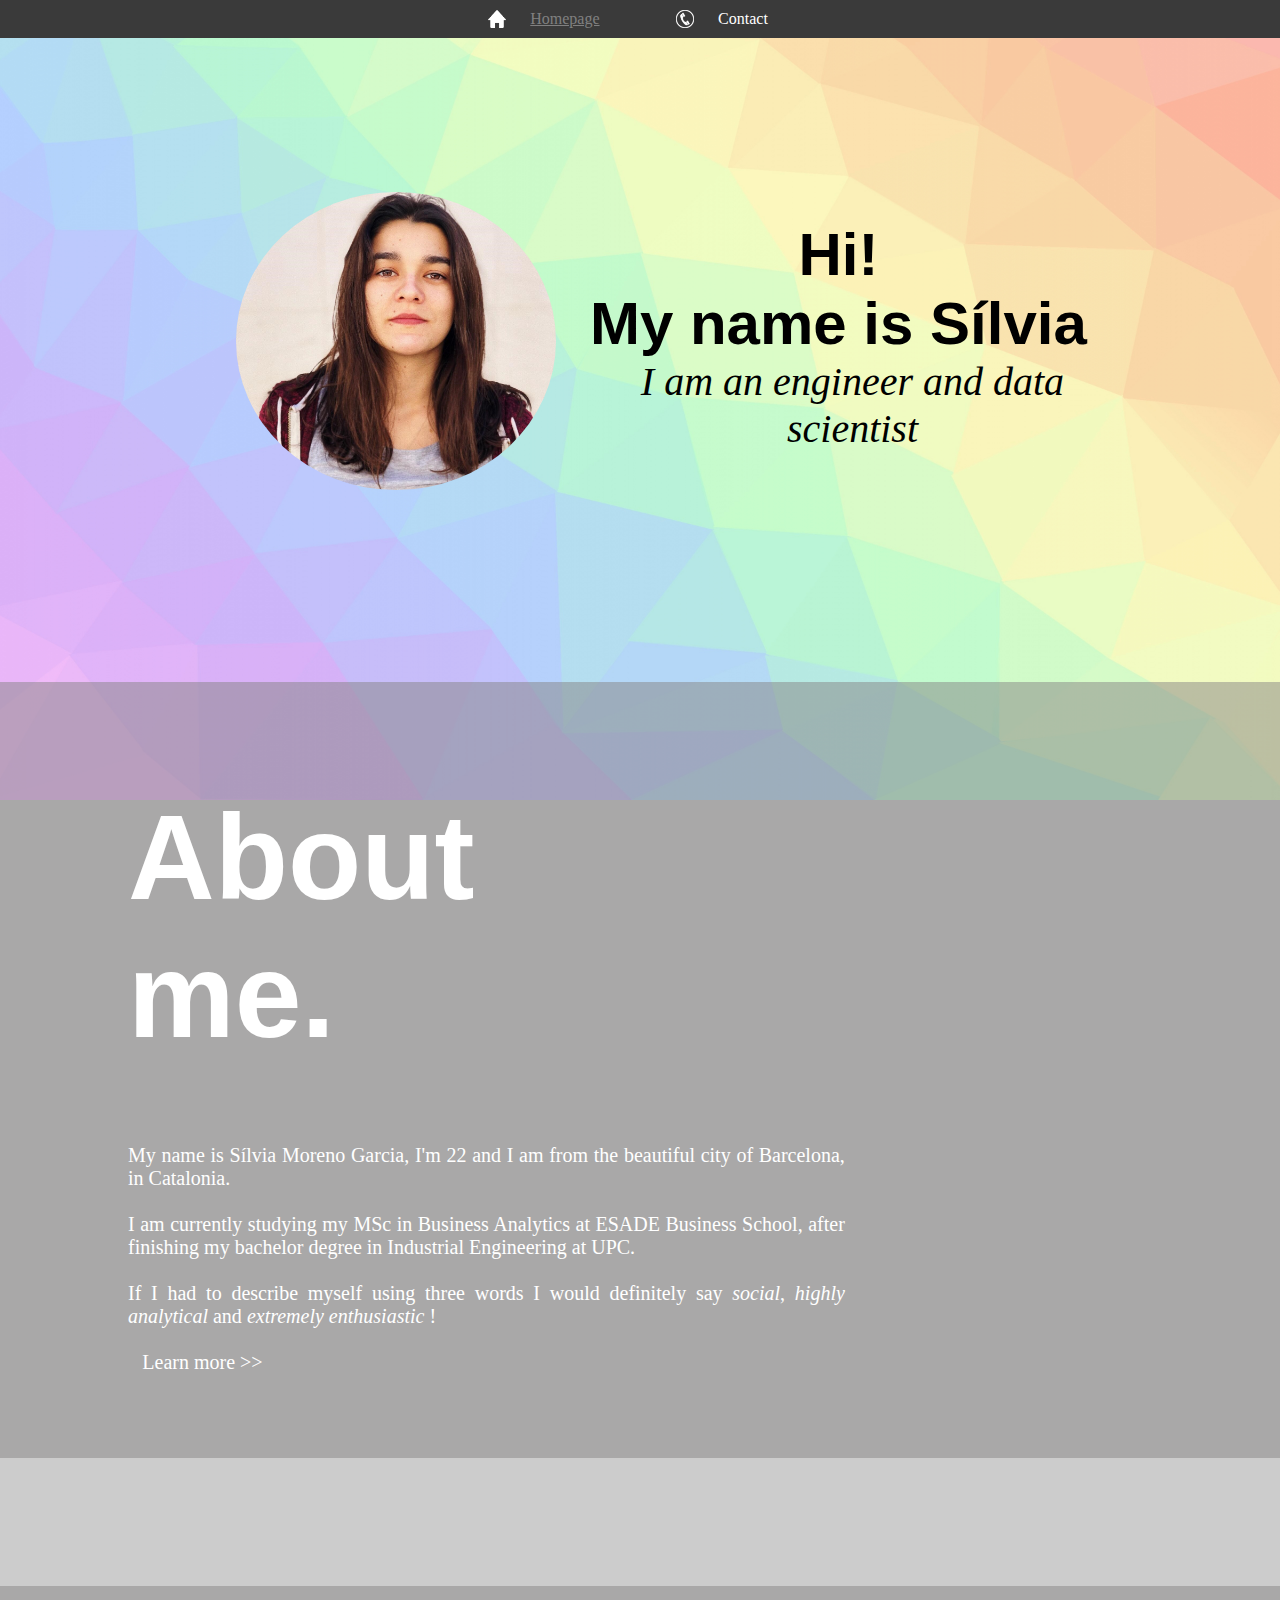
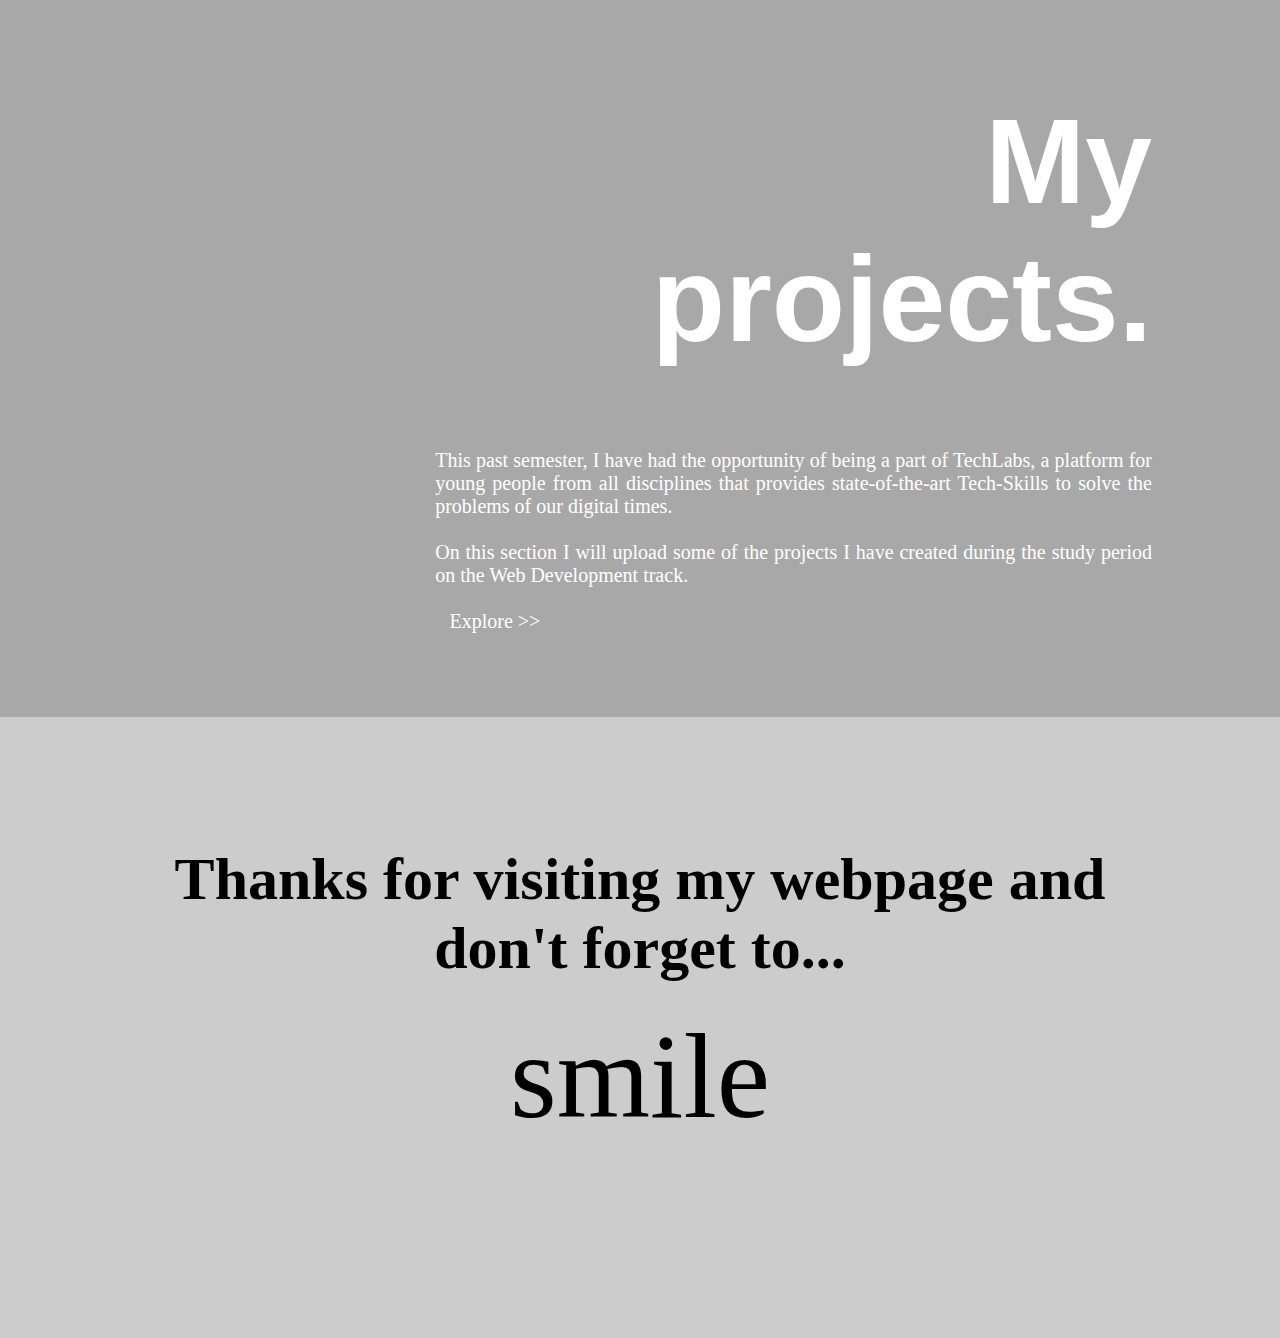
<file: index.html>
<!DOCTYPE html>
<html>
    <head>
        
        <title>Profile page</title>
        <link rel="stylesheet" type="text/css" href="app.css">
    </head>
    <body>
        <div class="navbar">
            <div class="page">
                
                <img src="images/home_icon.png" alt="icon of the home page" class="nav_images">
                <a href="index.html" class="home">Homepage</a>
                &nbsp;&nbsp;&nbsp;&nbsp;&nbsp;&nbsp;&nbsp;&nbsp;&nbsp;&nbsp;&nbsp;&nbsp;&nbsp;
                <img src="images/contact_icon.png" alt="icon of the contact page" class="nav_images">
                <a href="contact.html" class="contact">Contact</a>
                
            </div>       
        </div>

        <div class="title">
            
            <img src="images/profile.jpg" alt="myself in an elegant picture" class="profile_image">
            <div>
                <p class="name"> <strong> Hi! <br> My name is Sílvia </strong><br> <p class="sub_name"> <em>I am an engineer and data scientist</em> </p>  </p>

            </div>
            
                      
        </div>

        <div class="main">
            <h1 class="section_title">About <br> me.</h1>
            <p class="text">My name is Sílvia Moreno Garcia, I'm 22 and I am from the beautiful city of Barcelona, in Catalonia. <br> <br>
                I am currently studying my MSc in Business Analytics at ESADE Business School, after finishing
                my bachelor degree in Industrial Engineering at UPC. <br> <br>
                If I had to describe myself using three words I would definitely say <em>social</em>, <em>highly analytical</em> and <em>extremely enthusiastic</em> !
                <br> <br> <a href="AboutMe.html" class="contact">Learn more >></a>
            </p>
            
        </div>

        <div class="main">
            <h1 class="section_title2">My <br> projects.</h1>
            <p class="text2">This past semester, I have had the opportunity of being a part of TechLabs, a platform for young people from all disciplines
                that provides state-of-the-art Tech-Skills to solve the problems of our digital times. <br> <br>
                On this section I will upload some of the projects I have created during the study period on the Web Development track. 
                <br> <br> <a href="MyProjects.html" class="contact">Explore >></a>
            </p>
            
        </div>
        
        <div>
            <h1 class="final">Thanks for visiting my webpage and don't forget to...</h1>
            <div id="word">smile</div>

        </div>

        <script type="text/javascript">
             var words = [ 
                'dream', 
                'smile', 
                'work hard', 
                'be passionate', 
                'enjoy', 
                'look for the unexpected', 
                'love', 
                'think big', 
                'be inclusive', 
                'laugh', 
                'be inspired', 
                'be constructive', 
                'be proud of yourself'
            ];
            var color = 'rgb(0,0,0)'; 
            var word = document.querySelector("#word");

            var intervalID = window.setInterval(myCallback, 1000);

            function myCallback() {
                reset(); 
                document.getElementById("word").innerHTML = this.word;
                document.getElementById("word").style.color = this.color;
                console.log(word)
            }

            function randomColor() {
                var random1 = Math.floor(Math.random() * 255);
                var random2 = Math.floor(Math.random() * 255);
                var random3 = Math.floor(Math.random() * 255);
                var newColor = 'rgb(' + random1 + ',' + random2 + ',' + random3 + ')';
                return newColor;
            }
            
            function wordNumber(){
                    return Math.floor(Math.random() * 13);
            }

            function reset(){
                color = randomColor();
                word = words[wordNumber()]
            }


        </script>
            

       

        
    </body>
</html>
</file>
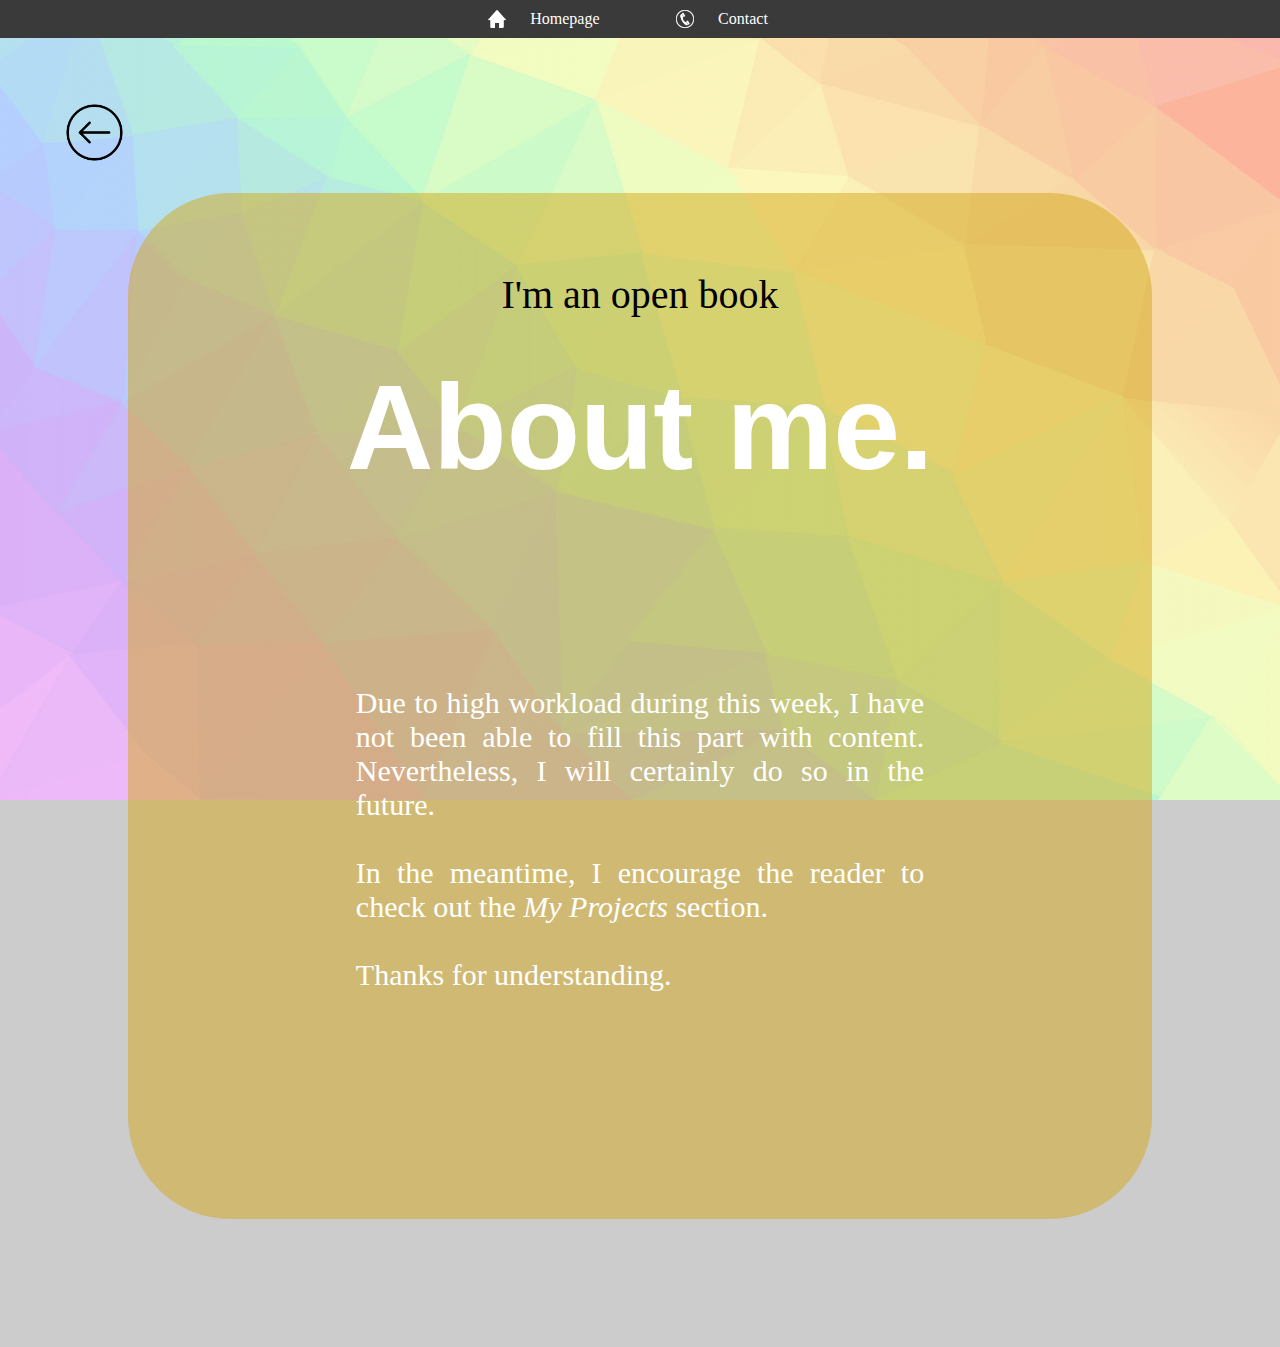
<file: AboutMe.html>
<!DOCTYPE html>
<html>
    <head>
        <title>Profile page</title>
        <link rel="stylesheet" type="text/css" href="app3.css">
    </head>
    <body>
        <div class="navbar">
            <div class="page">
                
                <img src="images/home_icon.png" alt="icon of the home page" class="nav_images">
                <a href="index.html" class="home">Homepage</a>
                &nbsp;&nbsp;&nbsp;&nbsp;&nbsp;&nbsp;&nbsp;&nbsp;&nbsp;&nbsp;&nbsp;&nbsp;&nbsp;
                <img src="images/contact_icon.png" alt="icon of the contact page" class="nav_images">
                <a href="contact.html" class="contact">Contact</a>
                
            </div>       
        </div>

        <div class="back">
            
            <a href="index.html"> <img src="images/arrow.png" alt="go back to homepage button" class="images"> </a>
        </div>

        <div class="main">
            <p class="pre_title">I'm an open book </p>
            <h1 class="title">About  me. </h1>
            <p style="color: white; font-size: 30px; text-align: justify; margin: 20%">
                
                Due to high workload during this week, I have not been able to fill this part with content. 
                Nevertheless, I will certainly do so in the future. <br><br>
                In the meantime,  I encourage the reader to check out the <em>My Projects</em> section. <br><br>
                Thanks for understanding.</p>           
            
            
        </div>
        

        

    </body>
</html>
</file>
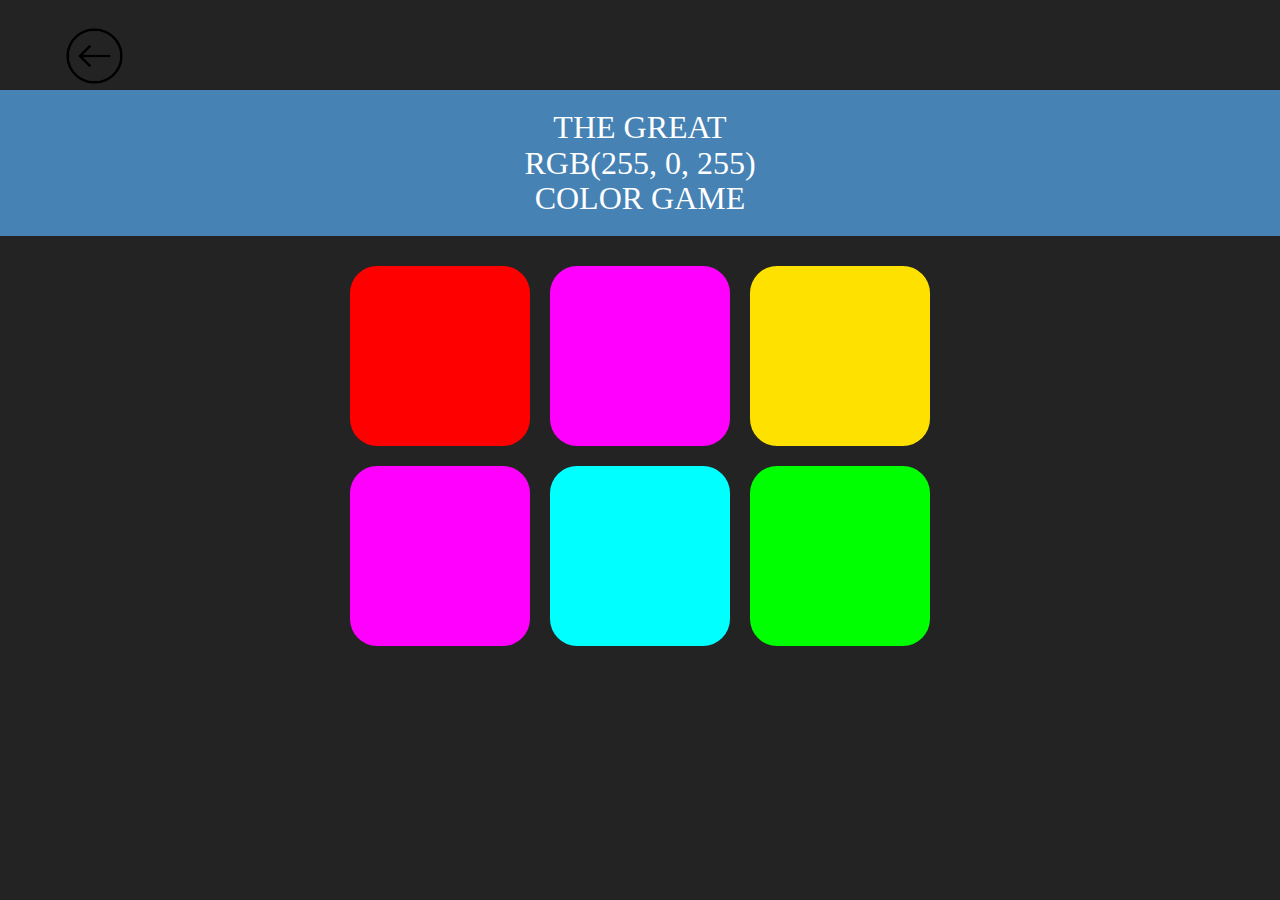
<file: colorgame.html>
<!DOCTYPE html>
<html>
    <head>
        <title>Color Game</title>
        <link rel="stylesheet" type="text/css" href="colorgame.css">
    </head>
    <body>
        <div class="back">            
            <a href="MyProjects.html"> <img src="images/arrow.png" alt="go back to homepage button" class="images"> </a>
        </div>
        <h1>The Great<br><span id="colorDisplay">RGB(255, 0, 255)</span><br>Color Game
        </h1>
        <div id="container">
            <div class="square"></div>
            <div class="square"></div>
            <div class="square"></div>
            <div class="square"></div>
            <div class="square"></div>
            <div class="square"></div>
        </div>

        <script type="text/javascript" src="colorgame.js"></script>

    </body>
</html>
</file>
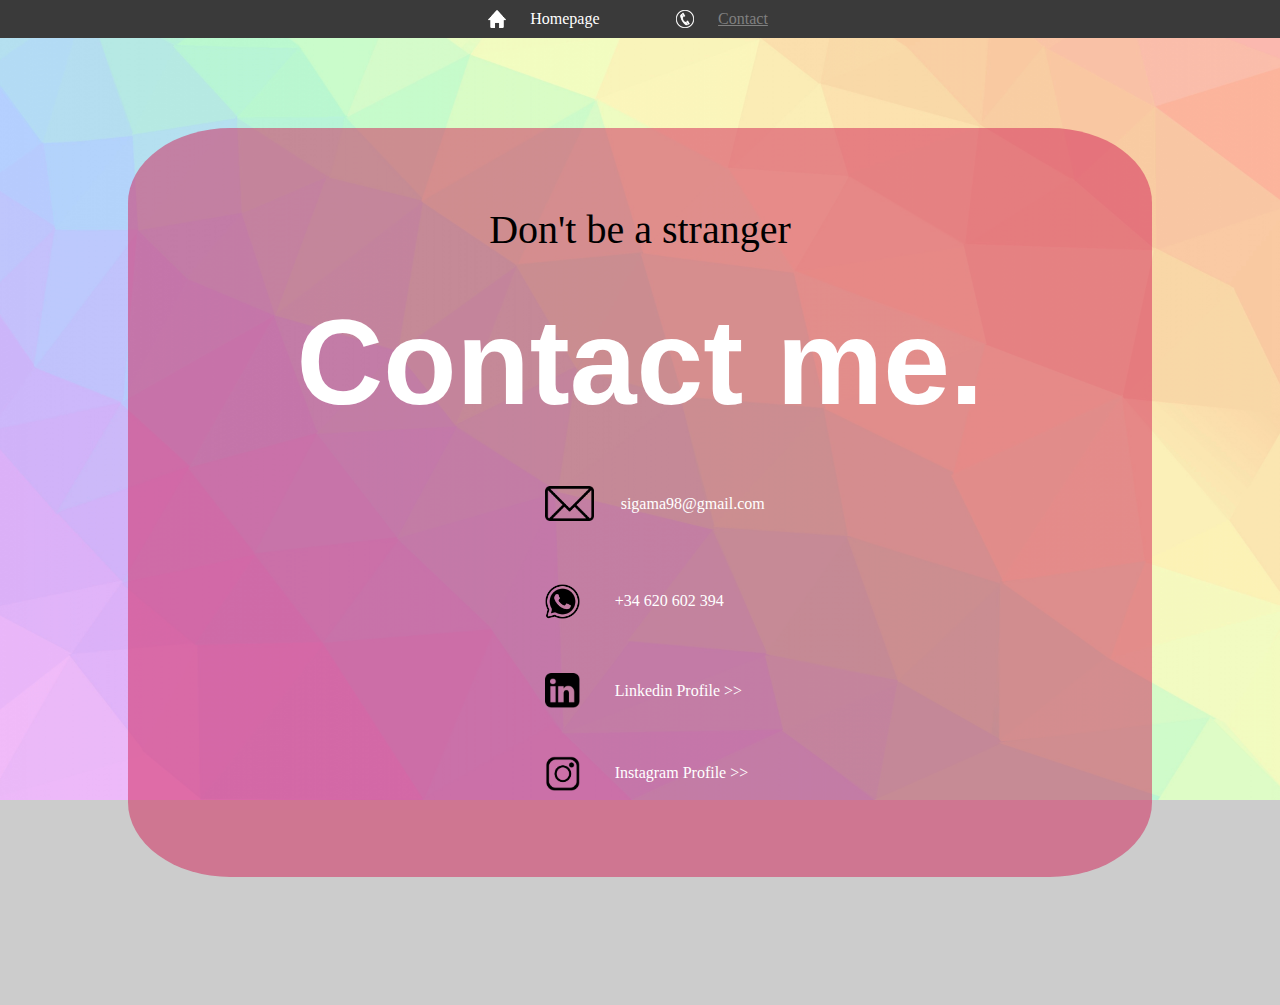
<file: contact.html>
<!DOCTYPE html>
<html>
    <head>
        <title>Profile page</title>
        <link rel="stylesheet" type="text/css" href="app2.css">
    </head>
    <body>
        <div class="navbar">
            <div class="page">
                
                <img src="images/home_icon.png" alt="icon of the home page" class="nav_images">
                <a href="index.html" class="home">Homepage</a>
                &nbsp;&nbsp;&nbsp;&nbsp;&nbsp;&nbsp;&nbsp;&nbsp;&nbsp;&nbsp;&nbsp;&nbsp;&nbsp;
                <img src="images/contact_icon.png" alt="icon of the contact page" class="nav_images">
                <a href="contact.html" class="contact">Contact</a>
                
            </div>       
        </div>

        

        <div class="main">
            <p class="pre_title">Don't be a stranger </p>
            <h1 class="title">Contact me. </h1>

            <div class="element">
                <img src="images/email.png" alt="email icon" class="images">
                &nbsp;&nbsp;&nbsp;&nbsp;
                <p class="home">sigama98@gmail.com</p>
            </div>

            <div class="element">
                <img src="images/whatsapp.png" alt="whatsapp icon" class="images">
                &nbsp;&nbsp;&nbsp;&nbsp;&nbsp;&nbsp;
                <p class="home">+34 620 602 394</p>
            </div>
            
            <div class="element">
                <img src="images/linkedin.png" alt="linkedin icon" class="images">
                &nbsp;&nbsp;&nbsp;&nbsp;&nbsp;&nbsp;
                <a href="https://www.linkedin.com/in/silviamorenogarcia/" class="home">Linkedin Profile >></a>
            </div>

            <div class="element">
                <img src="images/instagram.png" alt="instagram icon" class="images">
                &nbsp;&nbsp;&nbsp;&nbsp;&nbsp;&nbsp;
                <a href="https://www.instagram.com/silviamoga/?hl=en" class="home">Instagram Profile >></a>
            </div>
            
            
        </div>
        

        

    </body>
</html>
</file>
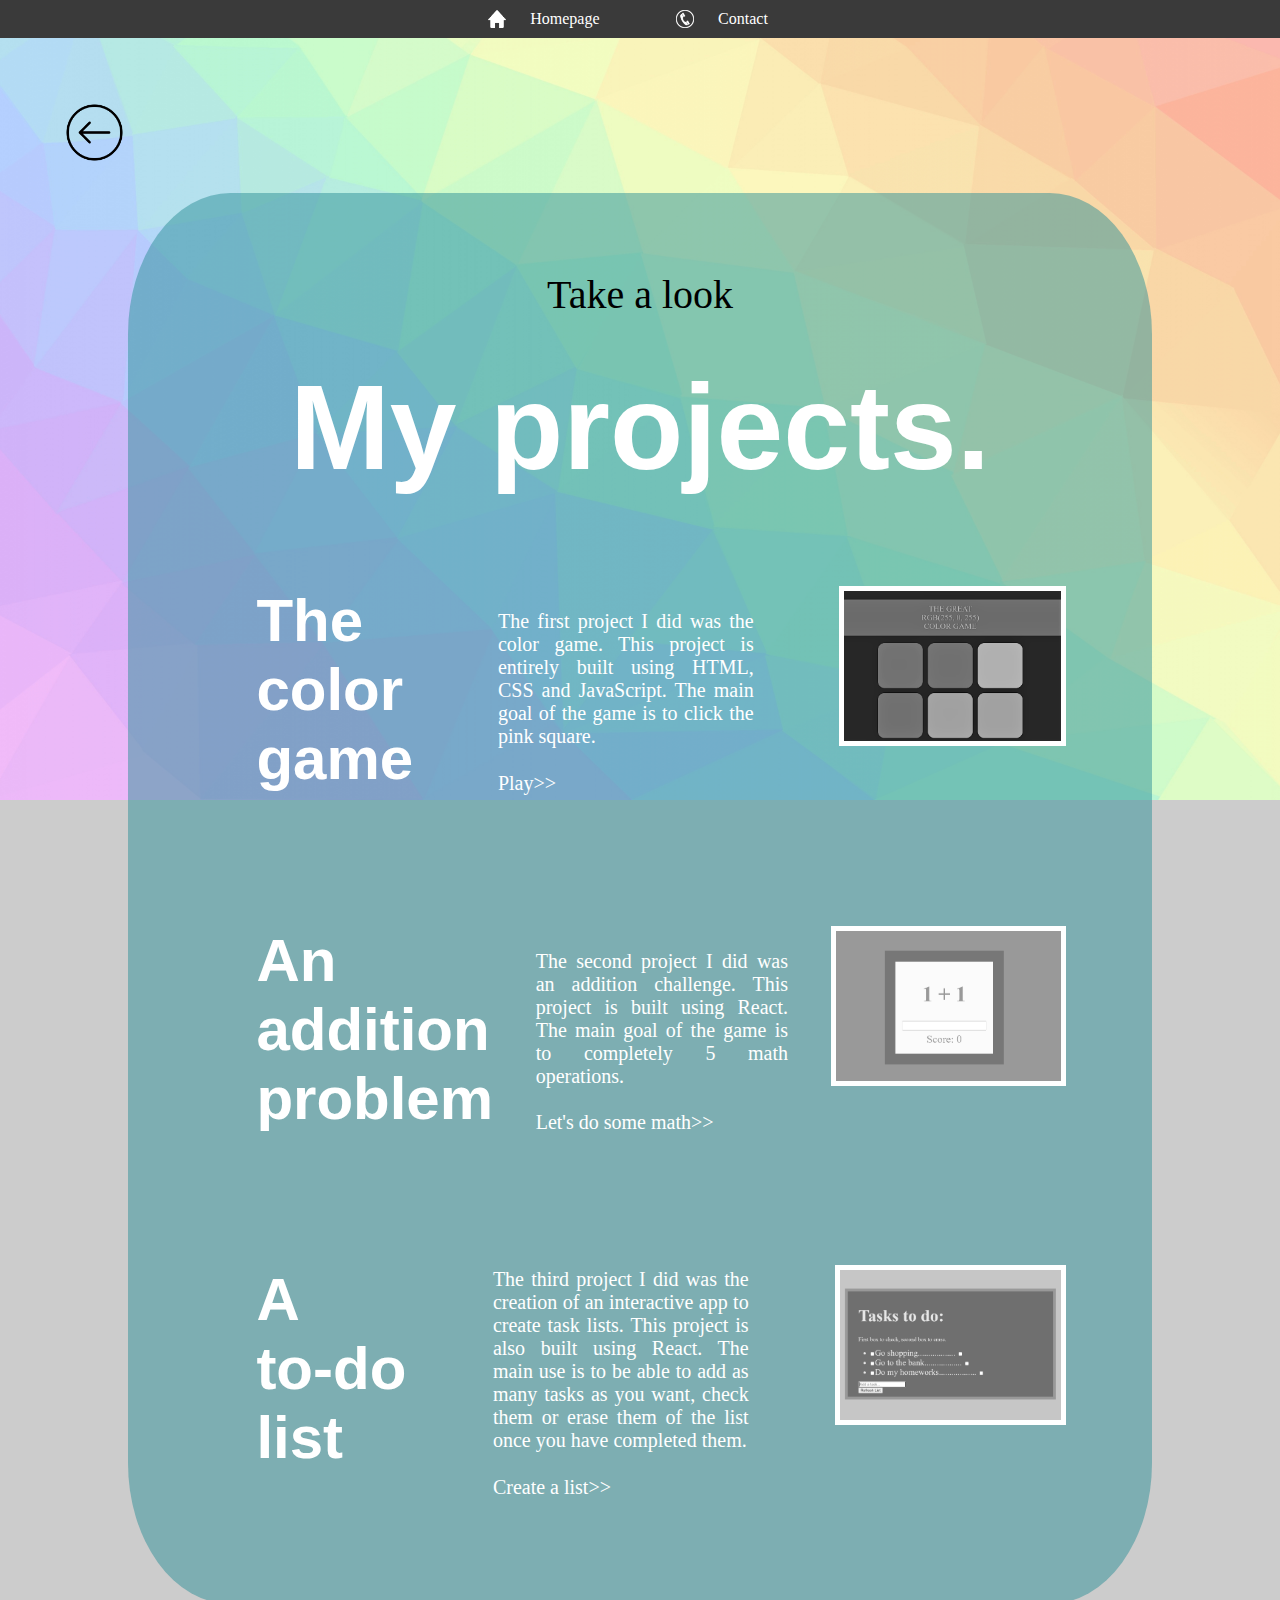
<file: MyProjects.html>
<!DOCTYPE html>
<html>
    <head>
        <title>Profile page</title>
        <link rel="stylesheet" type="text/css" href="app3.css">
    </head>
    <body>
        <div class="navbar">
            <div class="page">
                
                <img src="images/home_icon.png" alt="icon of the home page" class="nav_images">
                <a href="index.html" class="home">Homepage</a>
                &nbsp;&nbsp;&nbsp;&nbsp;&nbsp;&nbsp;&nbsp;&nbsp;&nbsp;&nbsp;&nbsp;&nbsp;&nbsp;
                <img src="images/contact_icon.png" alt="icon of the contact page" class="nav_images">
                <a href="contact.html" class="contact">Contact</a>
                
            </div>       
        </div>

        <div class="back">
            
            <a href="index.html"> <img src="images/arrow.png" alt="go back to homepage button" class="images"> </a>
        </div>

        <div class="main2">
            <p class="pre_title">Take a look </p>
            <h1 class="title">My projects. </h1>

            
            <div class="game">
                <h2 class="sub_title">
                    The <br> color <br> game
                </h2>
                <p class="text"> The first project I did was the color game. This project is entirely built using HTML, CSS and JavaScript. 
                    The main goal of the game is to click the pink square. <br> <br>
                    <a href="colorgame.html" class="text"> Play>></a>
                </p> 
                <img src="images/colorgame.PNG" alt="screenshot of the color game" class="screen">
            </div>

            <div class="game">
                <h2 class="sub_title">
                    An<br> addition <br> problem
                </h2>
                <p class="text"> The second project I did was an addition challenge. This project is built using React. 
                    The main goal of the game is to completely 5 math operations. <br> <br>
                    <a href="addition.html" class="text"> Let's do some math>></a>
                </p> 
                <img src="images/addition.PNG" alt="screenshot of the color game" class="screen">
            </div>

            <div class="game">
                <h2 class="sub_title">
                    A<br> to-do <br> list
                </h2>
                <p class="text"> The third project I did was the creation of an interactive app to create task lists. This project is also built using React.  
                    The main use is to be able to add as many tasks as you want, check them or erase them of the list once you have completed them. <br> <br>
                    <a href="todo.html" class="text"> Create a list>></a>
                </p> 
                <img src="images/todo.PNG" alt="screenshot of the color game" class="screen">
            </div>
                      
            
            
        </div>
        

        

    </body>
</html>
</file>
<file: app.css>
body {
    margin:  0px; 
    background-image: url('images/image.jpg');
    background-repeat: no-repeat; 
    background-color: #cccccc;
    background-attachment: fixed;
    background-size: 100%;
  
}




.navbar{
    background-color: rgb(58, 58, 58); 
    margin: 0px; 
    border: 10px solid  rgb(58, 58, 58); 
    position: fixed;
    top: 0;
    right: 0;
    left: 0;
    z-index: 1000; 
    
}

.page{
    padding:0% 2%; 
    display: flex; 
    justify-content: center; 
}
.nav_images{
    width: 1.5%;
    margin: 0; 
    border: 0; 
}

.home{
    color: grey; 
    padding:0% 2%; 
    
}
.contact{
    color: white; 
    padding:0% 2%; 
    text-decoration: none;
}
.title{
    margin-top: 15%;
    margin-bottom: 15%;
    display: flex; 
    justify-content: center;
}

.name{
    margin: 5%; 
    margin-bottom: 0%; 
    border: 10%; 
    font-size: 60px;
    color: black; 
    text-align: center;
    font-family: Helvetica;
}
.sub_name{
    margin: 0%; 
    margin-left: 5%;
    border: 10%; 
    font-size: 40px;
    color: black; 
    text-align: center;
    
    
}

.profile_image{
    margin-left: 6%;
    border-radius: 50%;
    width: 25%;
    opacity:1.0;
    
}
.main{
    background-color:rgba(133, 131, 131, 0.5);
    margin-bottom: 10%;
    padding: 2% 10% 5%;
    
    
}
.section_title{
    font-size: 120px; 
    font-family: Helvetica;
    color: white; 
    text-align: left; 
     
}

.section_title2{
    font-size: 120px; 
    font-family: Helvetica;
    color: white; 
    text-align: right; 
     
}

.text{
    color: white; 
    margin-right: 30%; 
    font-size: 20px; 
    text-align: justify; 

}
.text2{
    color: white; 
    margin-left: 30%; 
    font-size: 20px;    
    text-align: justify;
}
.final{
    margin: 10%; 
    margin-bottom: 2%; 
    font-size: 60px; 
    color: black; 
    text-align: center; 
}

#word{
    margin: 0% 10% 15%; 
    font-size: 120px; 
    text-align: center;
}
</file>
<file: app3.css>
body {
    margin:  0px; 
    background-image: url('images/image.jpg');
    background-repeat: no-repeat; 
    background-color: #cccccc;
    background-attachment: fixed;
    background-size: 100%;
  
}



.navbar{
    background-color: rgb(58, 58, 58); 
    margin: 0px; 
    border: 10px solid  rgb(58, 58, 58); 
    position: fixed;
    top: 0;
    right: 0;
    left: 0;
    z-index: 1000; 
    
}

.page{
    padding:0% 2%; 
    display: flex; 
    justify-content: center; 
}
.nav_images{
    width: 1.5%;
    margin: 0; 
    border: 0; 
}

.home{
    color: white; 
    padding:0% 2%; 
    text-decoration: none;
    
}
.contact{
    color: white; 
    padding:0% 2%; 
    text-decoration: none;
}
.title{
    margin-top: 15%;
    display: flex; 
    justify-content: center;
}

.main{
    margin: 10%; 
    margin-top: 2%; 
    background-color: rgba(211, 167, 25, 0.5);
    border-radius: 10%;
    padding: 3%;
    text-align: center;
    
}
.main2{
    margin: 10%; 
    margin-top: 2%; 
    background-color: rgba(46, 144, 151, 0.5);
    border-radius: 10%;
    padding: 3%;
    text-align: center;
    
}
.pre_title{
    font-size: 40px;
    font-family: Brush Script MT, cursive ;
}
.title{
    margin: 0%; 
    margin-bottom: 5%;
    color: white; 
    font-size: 120px;
    font-family: Helvetica;
}

.back{
    margin-top: 8%; 
    margin-left: 5%; 
}
.images{
    width: 5%; 
}
.sub_title{
    margin: 5%; 
    color: white; 
    font-size: 60px;
    font-family: Helvetica;
    text-align:left;
}
.game{
    display: flex; 
    justify-content: space-between; 
    margin: 5%;         
    text-align: justify;    
    align-content: center;

}
.screen{
    margin-left: 5%;
    border: 5px solid white;
    width: auto;
    height: 150px;
    overflow: hidden;
    margin-top: 5%;
}
.text{
    
    color: white; 
    padding-top: 3%;
    justify-content: center; 
    text-align: justify;
    align-content: center;
    width: 30%;
    font-size: 20px;
    text-decoration: none;
}
</file>
<file: colorgame.css>
body {
    background-color: #232323;
    margin: 0;
    font-family: "Montserrat", "Avenir";
}

h1 {
    text-align: center;
    line-height: 1.1;
    font-weight: normal;
    color: white;
    background: steelblue;
    margin: 0;
    text-transform: uppercase;
    padding: 20px 0;
}

#container {
    margin: 20px auto;
    max-width: 600px;
    margin-bottom: 20%;
}

.square {
    width: 30%;
    background: purple;
    padding-bottom: 30%;
    float: left;
    margin: 1.66%;
    border-radius: 15%;
    transition: background 0.6s;
    -webkit-transition: background 0.6s;
    -moz-transition: background 0.6s;
}

.back{
    margin-top: 2%; 
    margin-left: 5%; 
}
.images{
    width: 5%; 
    height: auto;
}
</file>
<file: app2.css>
body {
    margin:  0px; 
    background-image: url('images/image.jpg');
    background-repeat: no-repeat; 
    background-color: #cccccc;
    background-attachment: fixed;
    background-size: 100%;
  
}



.navbar{
    background-color: rgb(58, 58, 58); 
    margin: 0px; 
    border: 10px solid  rgb(58, 58, 58); 
    position: fixed;
    top: 0;
    right: 0;
    left: 0;
    z-index: 1000; 
    
}

.page{
    padding:0% 2%; 
    display: flex; 
    justify-content: center; 
}
.nav_images{
    width: 1.5%;
    margin: 0; 
    border: 0; 
}

.home{
    color: white; 
    padding:0% 2%; 
    text-decoration: none;
    
}
.contact{
    color: grey; 
    padding:0% 2%; 
}
.title{
    margin-top: 15%;
    display: flex; 
    justify-content: center;
}

.main{
    margin: 10%;  
    background-color: rgba(209, 31, 85, 0.5);
    border-radius: 10%;
    padding: 3%;
    text-align: center;
    
}
.pre_title{
    font-size: 40px;
    font-family: Brush Script MT, cursive;
}
.title{
    margin: 0%; 
    margin-bottom: 5%;
    color: white; 
    font-size: 120px;
    font-family: Helvetica;
}
.element{
    padding-left: 35%; 
    display: flex; 
    justify-content: flex-start;
    margin: 5%; 
    align-items: center;
}

.images{
    width: auto;
    max-width: 50px;
    height: auto;
    max-height: 35px;
    overflow:hidden; 
}
</file>
